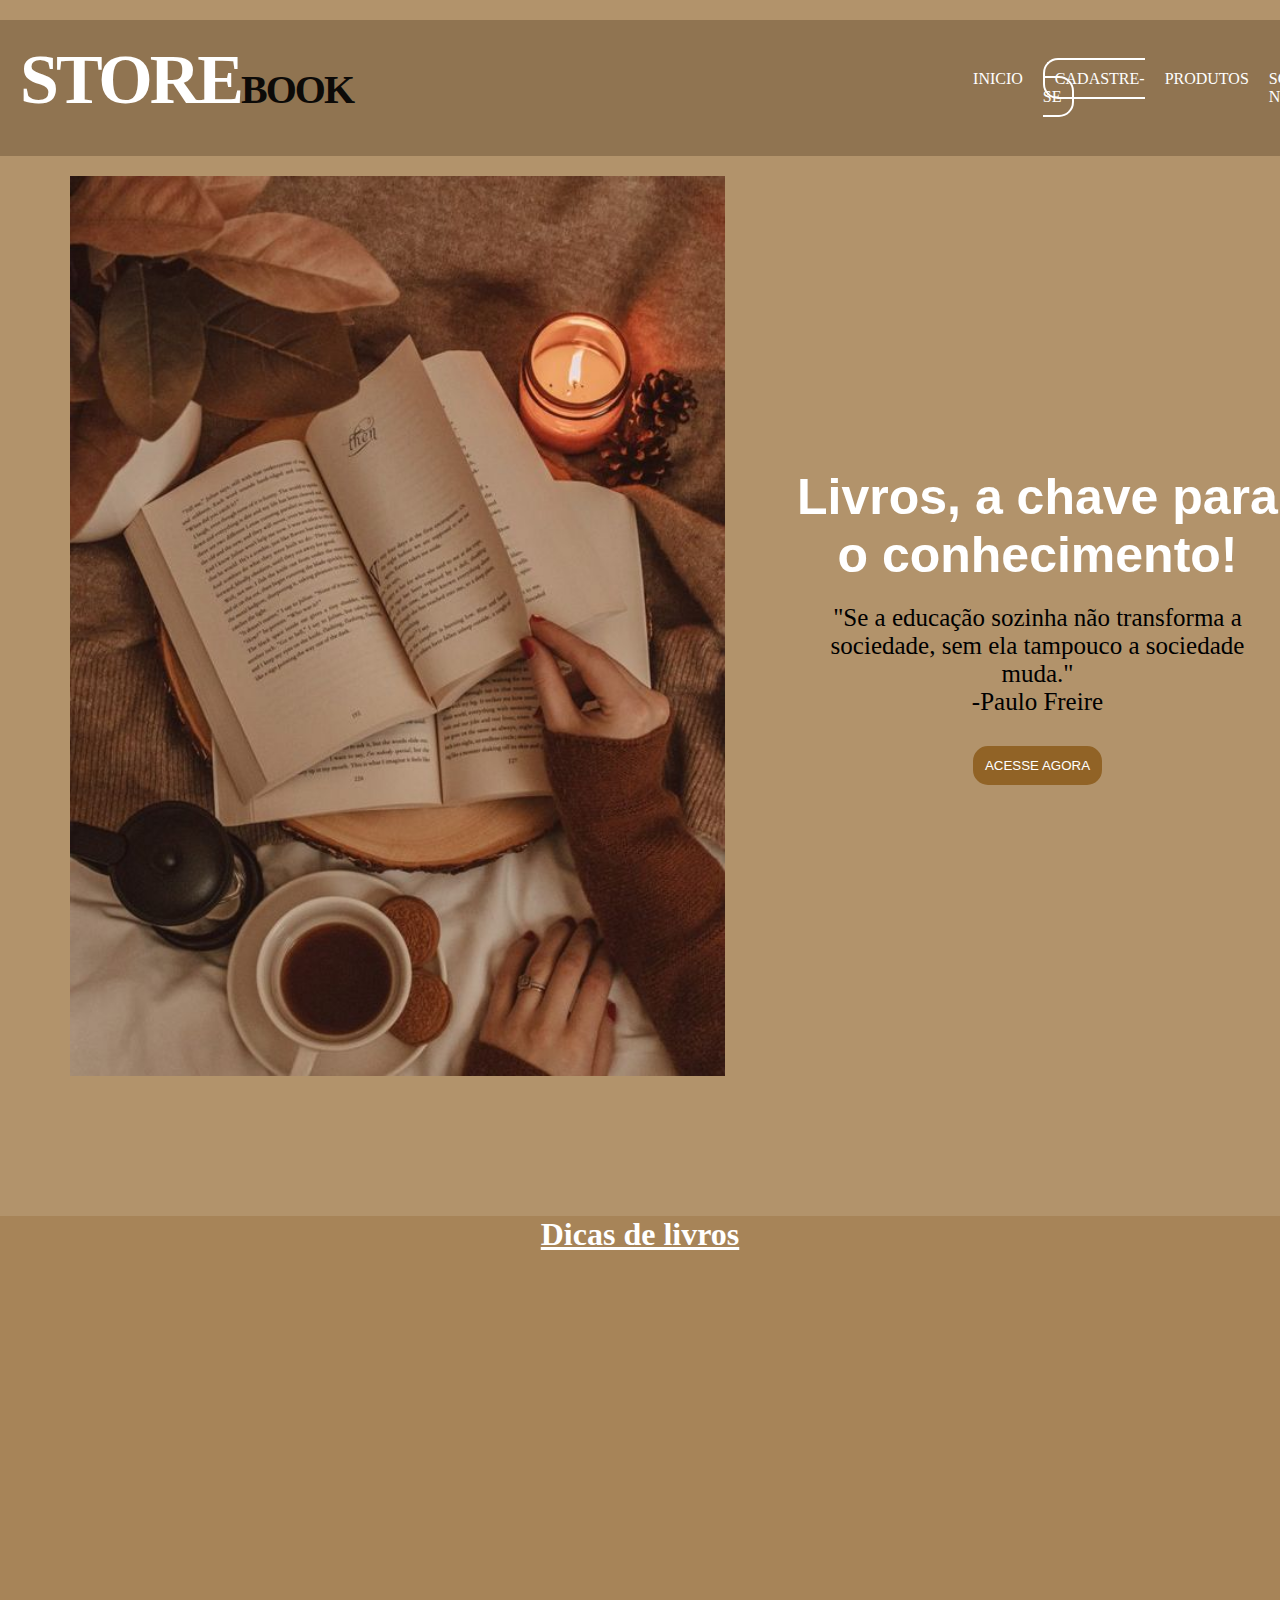
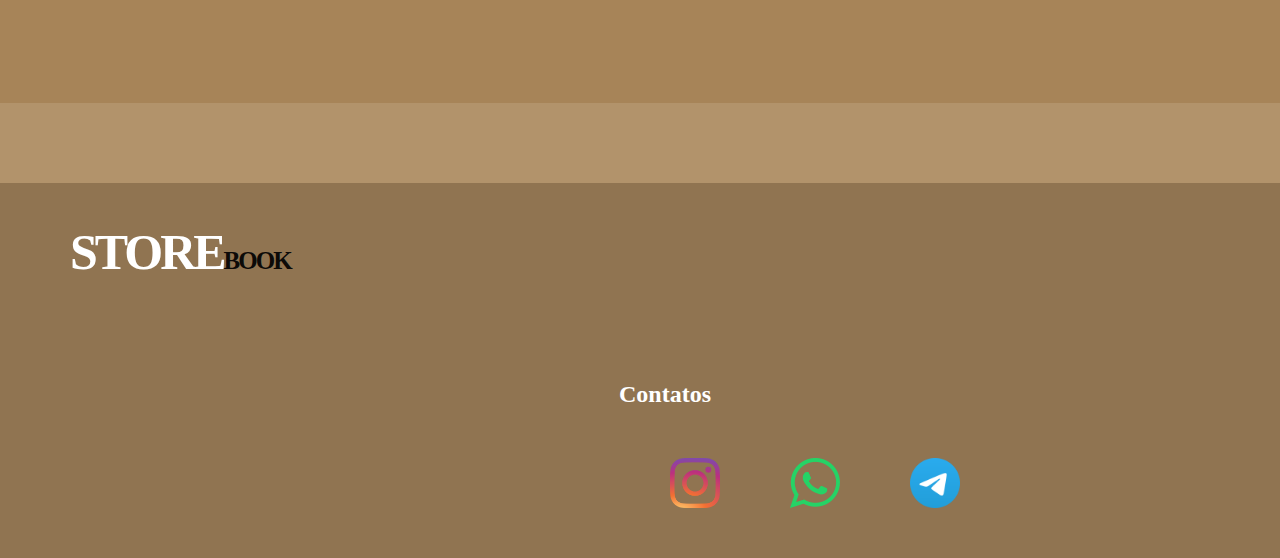
<file: index.html>
<!DOCTYPE html>
<html lang="en">
<head>
    <link rel="stylesheet" href="style.css">
    <meta charset="UTF-8">
    <meta name="viewport" content="width=device-width, initial-scale=1.0">
    <title></title>
</head>
<body>
    <header>
        <h1>STORE<span>BOOK</span></h1>
        <nav >
        <ul id="menu"> 
            
            <li><a href="index.html"> INICIO</a></li>
           
            <li><a href="casdatre-se.html" id="aqui"> CADASTRE-SE</a></li>
            
            <li><a href="produtos.html"> PRODUTOS</a></li>
            <li><a href="sobre_nos.html"> SOBRE NÓS</a></li>
        </ul>
        </nav>
    </header>

    <main>
        <img src="afc7c7e7af051ddb4538b3fc0847ad7b.jpg">
        <div class="texto">
        <h2>Livros, a chave para o conhecimento!</h2>

        <p>"Se a educação sozinha não transforma a sociedade, sem ela tampouco a sociedade muda."

            <br>-Paulo Freire</p>
        <nav> 
        <button><a href="casdatre-se.html">ACESSE AGORA</a></button>
        </nav>
        </div>

        
    </main>

    <div class="dica">
        <h1>Dicas de livros</h1>
    </div>

       <div class="video">

          <iframe width="200" height="350" src="https://www.youtube.com/embed/MHp23P42UXA" title="5 livros de cada gênero pra você escolher 📚🤓 #livros #booktube #books" frameborder="0" allow="accelerometer; autoplay; clipboard-write; encrypted-media; gyroscope; picture-in-picture; web-share" allowfullscreen></iframe>

  
         <iframe width="200" height="350" src="https://www.youtube.com/embed/d9kfJrGA8e4" title="8 melhores livros lidos até agora #livros #books #booktube #leituras #veschwab" frameborder="0" allow="accelerometer; autoplay; clipboard-write; encrypted-media; gyroscope; picture-in-picture; web-share" allowfullscreen></iframe>
   
         <iframe width="200" height="350" src="https://www.youtube.com/embed/IK7CMGbennw" title="books &amp; why i decided to read them! #booktubers #booktube #booktok #books #reading #reader #shorts" frameborder="0" allow="accelerometer; autoplay; clipboard-write; encrypted-media; gyroscope; picture-in-picture; web-share" allowfullscreen></iframe>

         <iframe width="200" height="350" src="https://www.youtube.com/embed/RKZw2rEDXGc" title="Algumas dicas de livros pra vocês 📚🍃" frameborder="0" allow="accelerometer; autoplay; clipboard-write; encrypted-media; gyroscope; picture-in-picture; web-share" allowfullscreen></iframe>

         <iframe width="200" height="350" src="https://www.youtube.com/embed/wYxyR6fsOdc" title="I will recommend these to anyone📚💕#bookrecommendations #fallbooks #booktube #books #trendingshorts" frameborder="0" allow="accelerometer; autoplay; clipboard-write; encrypted-media; gyroscope; picture-in-picture; web-share" allowfullscreen></iframe>
    
      </div> 

    <footer>
        <h1>STORE<span>BOOK</span></h1>
        <h2>Contatos</h2>
        <ul id="img">
           
          <li ><img src="insta.png.png"></li>
          <li><img  src="whatsapp-logo-1.png" width="30px"></li>
          <li><img src="telegram-logo-8.png"  width="30px"></li>
        </ul>

    </footer>





   
    
</body>
</html>
</file>
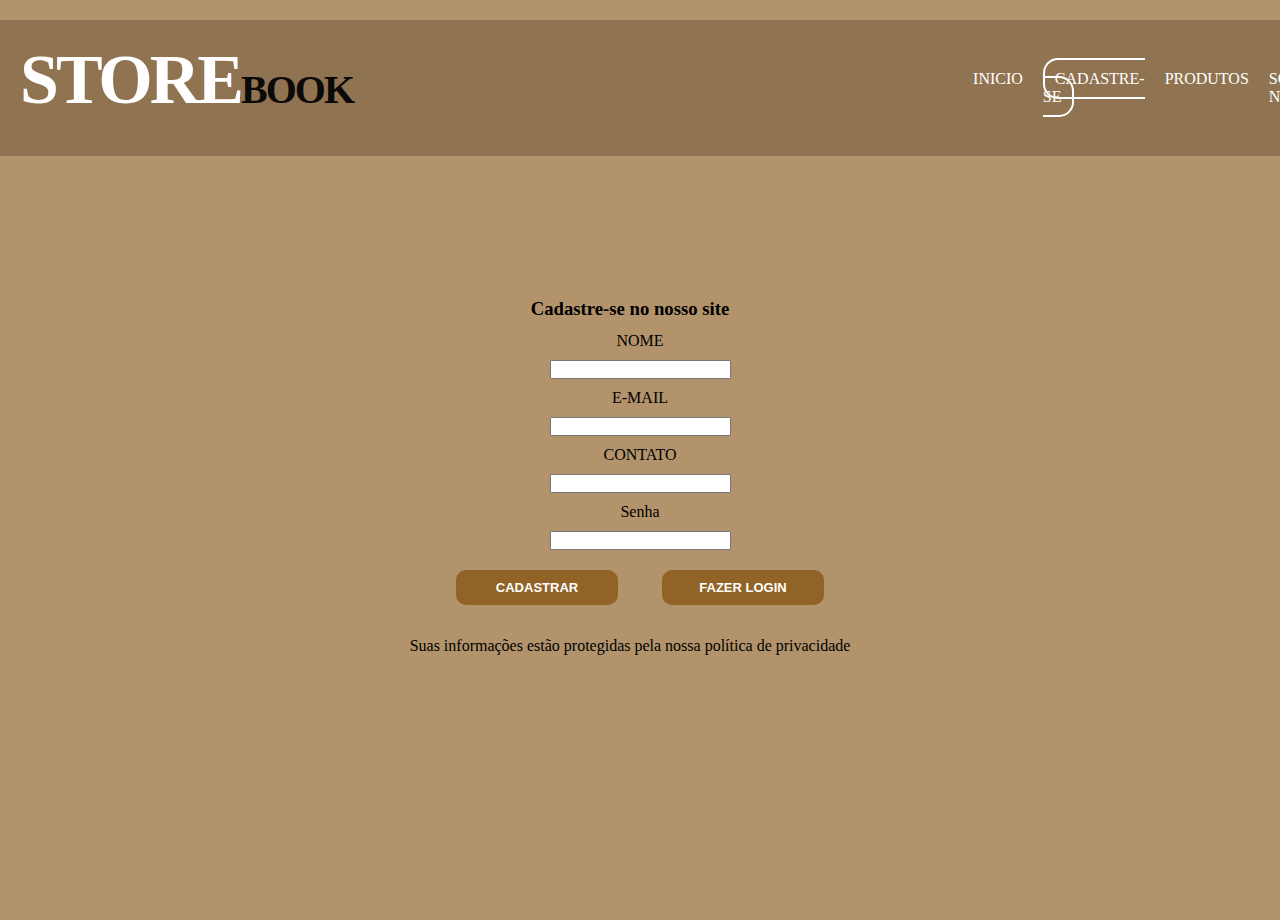
<file: casdatre-se.html>
<!DOCTYPE html>
<html lang="pt-br">
<head>
    <link rel="stylesheet" href="cadastre-se.css">
    <meta charset="UTF-8">
    <meta name="viewport" content="width=device-width, initial-scale=1.0">
    <title>CADASTRE-SE</title>
</head>
<body>
    <header>
        <h1>STORE<span>BOOK</span></h1>
        <nav >
        <ul id="menu">
            <li><a href="index.html"> INICIO</a></li>
            <li><a href="casdatre-se.html" id="aqui"> CADASTRE-SE</a></li>
            <li><a href="produtos.html"> PRODUTOS</a></li>
            <li><a href="sobre_nos.html"> SOBRE NÓS</a></li>
        </ul>
        </nav>

        
    </header>
    <form>
        <h3>Cadastre-se no nosso site</h3>

        <p>NOME</p>
        <input type="text" placeholder="">
        <P>E-MAIL</P>
        <input type="email" placeholder="">
        <P>CONTATO</P>
        <input type="text" placeholder="">
        <P>Senha</P>
        <input type="password" placeholder=""><br>
        <input id="botao"   
        type="submit" value="CADASTRAR">
        <input id="botao"   
        type="submit" value="FAZER LOGIN">

        <p id="texto">Suas informações estão protegidas pela nossa política de privacidade</p>
        
       </form>
    
</body>
</html>
</file>
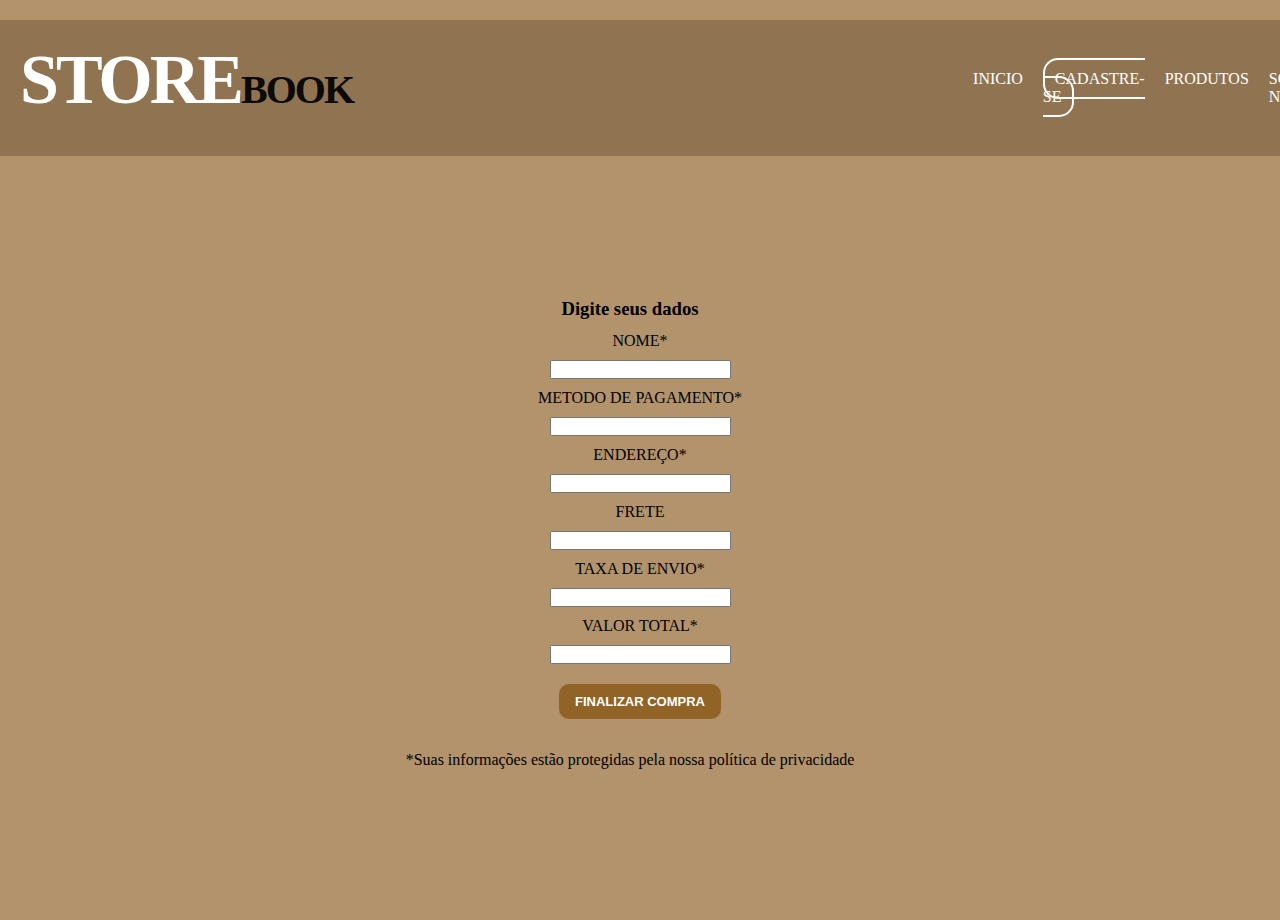
<file: compras.html>
<!DOCTYPE html>
<html lang="en">
<head>
    <link rel="stylesheet" href="compras.css">
    <meta charset="UTF-8">
    <meta name="viewport" content="width=device-width, initial-scale=1.0">
    <title>Document</title>
</head>
<body>
    <header>
    <h1>STORE<span>BOOK</span></h1>
    <nav >
    <ul id="menu"> 
       
        <li><a href="index.html"> INICIO</a></li>
        
        <li><a href="casdatre-se.html" id="aqui"> CADASTRE-SE</a></li>
        
        <li><a href="produtos.html"> PRODUTOS</a></li>
        <li><a href="sobre_nos.html"> SOBRE NÓS</a></li>
    </ul>
    </nav>
</header>

<form>
    <h3>Digite seus dados</h3>

    <p>NOME*</p>
    <input type="text" placeholder="">
    <P>METODO DE PAGAMENTO*</P>
    <input type="email" placeholder="">
    <P>ENDEREÇO*</P>
    <input type="text" placeholder="">
    <P>FRETE</P>
    <input type="password" placeholder=""><br>
    <P>TAXA DE ENVIO*</P>
    <input type="email" placeholder="">
    <P>VALOR TOTAL*</P>
    <input type="email" placeholder=""><br>

    <input id="botao"   type="submit" value="FINALIZAR COMPRA">
   
    <p id="texto">*Suas informações estão protegidas pela nossa política de privacidade</p>
    
   </form>
    
</body>
</html>
</file>
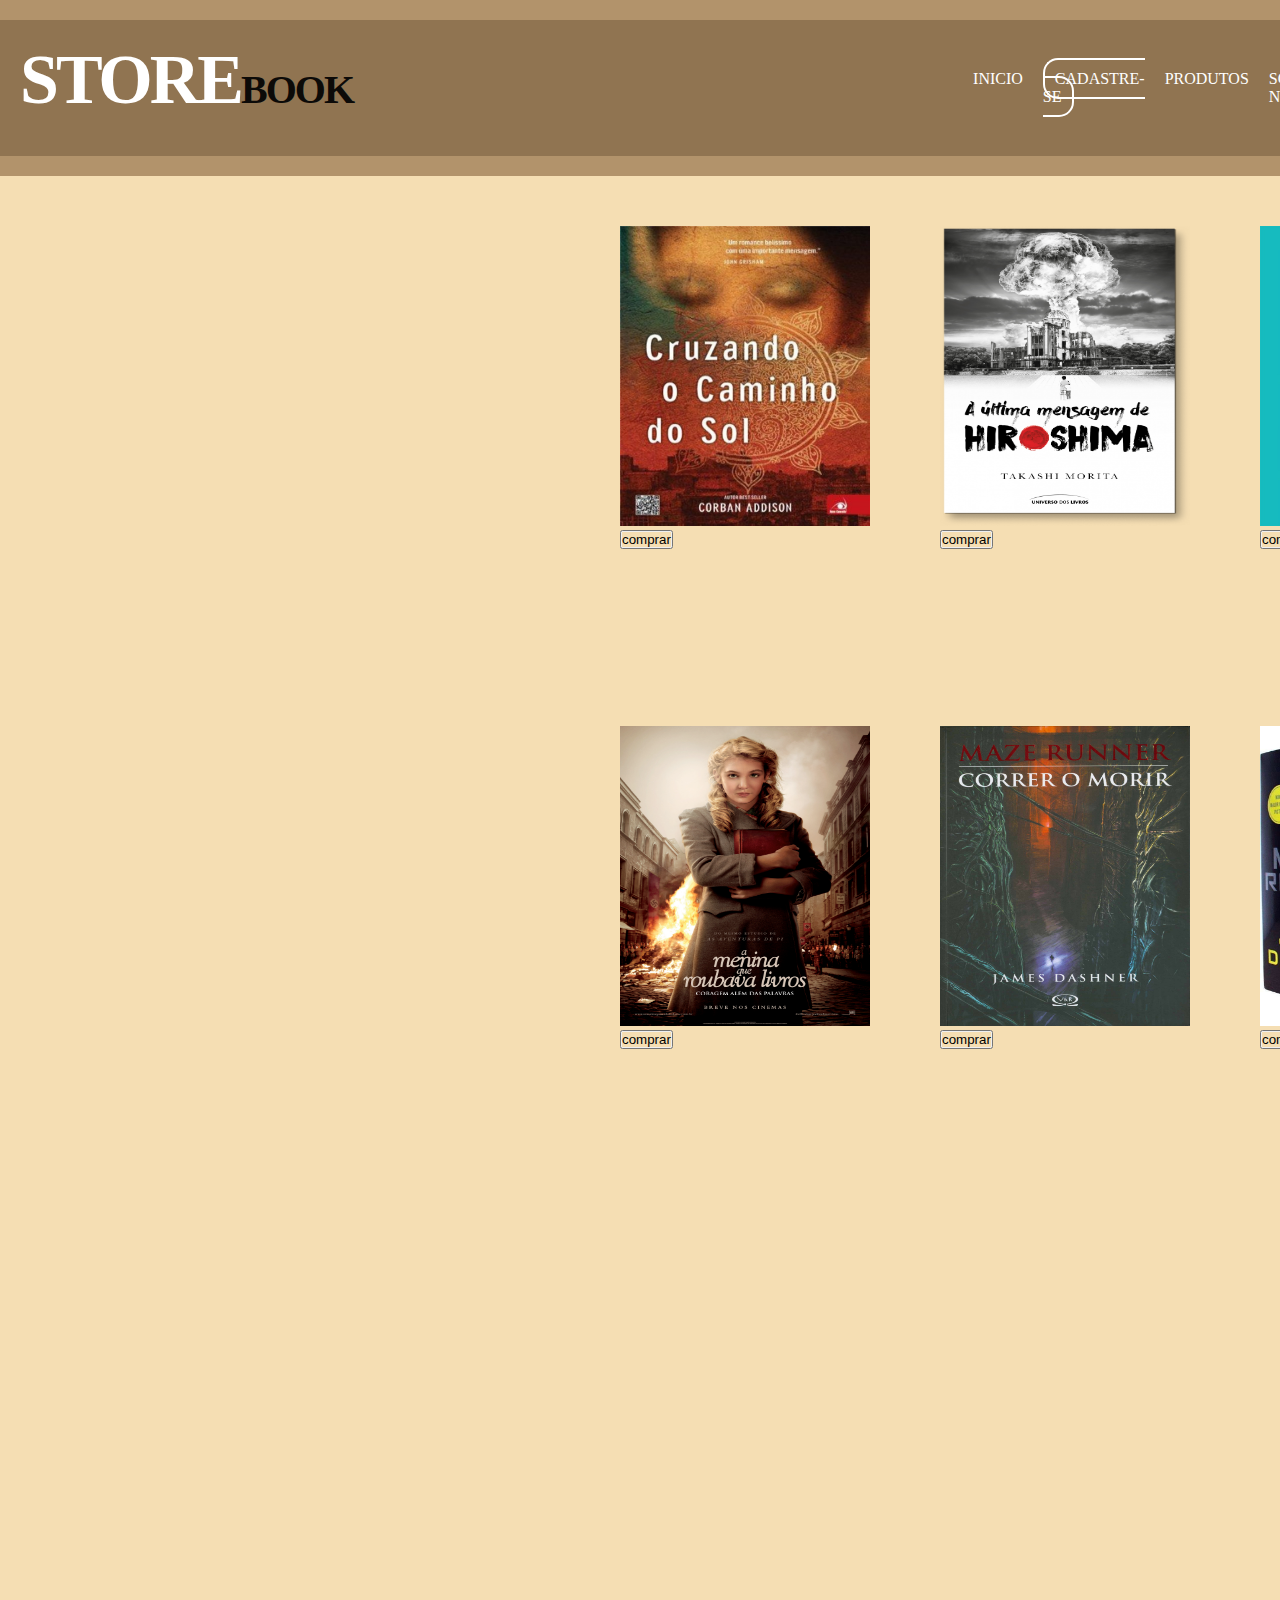
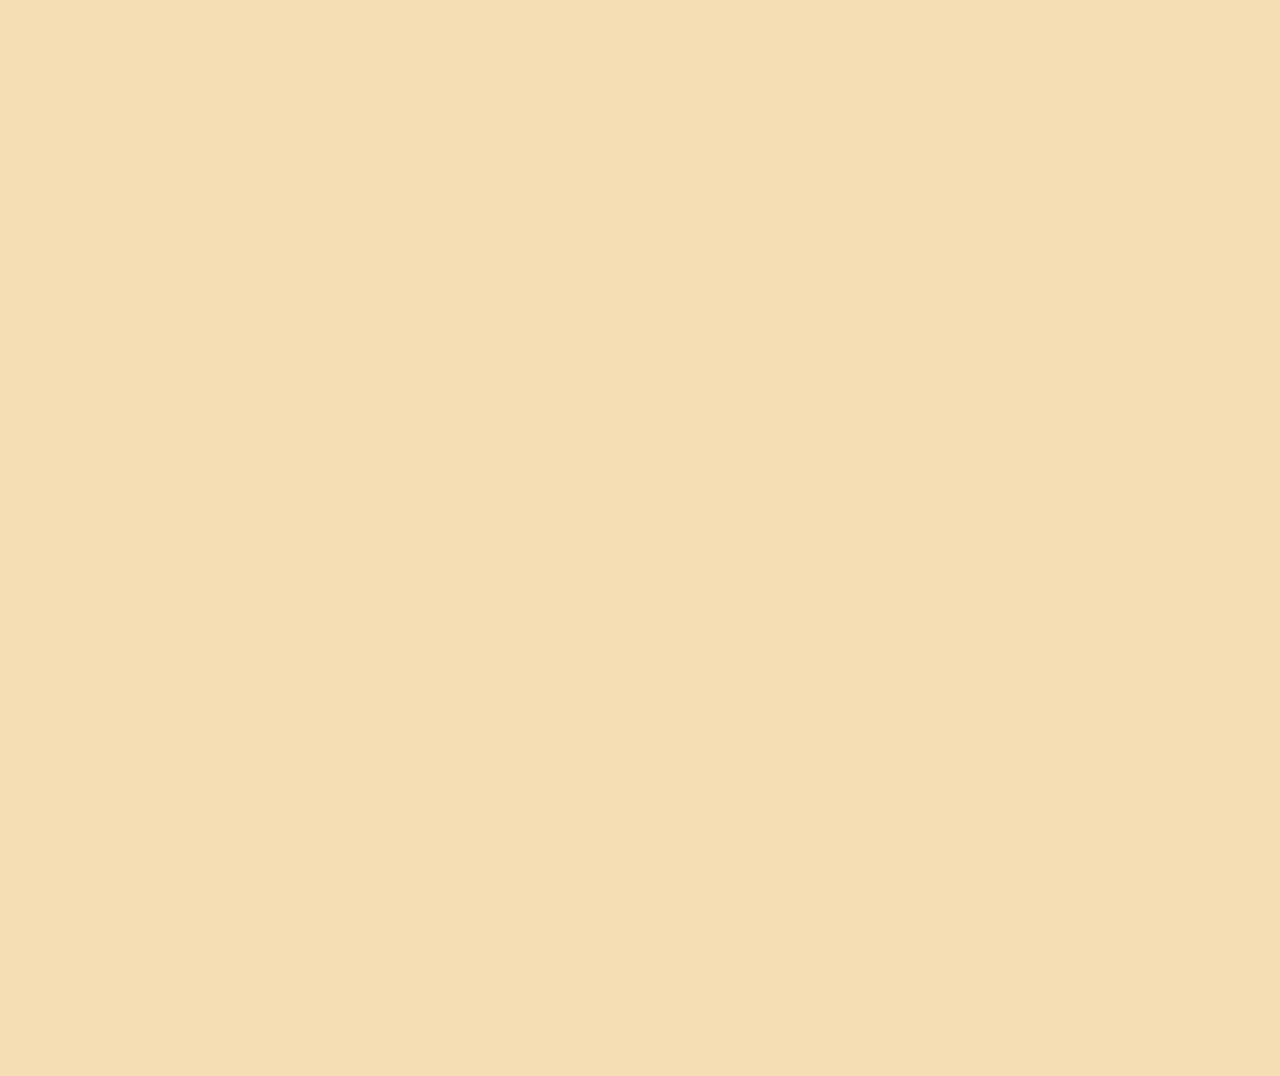
<file: produtos.html>
<!DOCTYPE html>
<html lang="pt-br">
<head>
    <link rel="stylesheet" href="produtos.css">
    <meta charset="UTF-8">
    <meta name="viewport" content="width=device-width, initial-scale=1.0">
    <title>PRODUTOS</title>
</head>
<body>
    <header>
        <h1>STORE<span>BOOK</span></h1>
        <nav >
        <ul id="menu">
            <li><a href="index.html"> INICIO</a></li>
            <li><a href="casdatre-se.html" id="aqui"> CADASTRE-SE</a></li>
            <li><a href="produtos.html"> PRODUTOS</a></li>
            <li><a href="sobre_nos.html"> SOBRE NÓS</a></li>
        </ul>
        </nav>
    </header>

    <main>
        <ul>
          <li>
        <img id="img"   src="cruzando-o-caminho-do-sol_2_.jpg">
        <h3></h3>
        <button><a href="compras.html" target="_blank">comprar</a></button>
         </li>

        <li>
            <img src="hiroshima.png">
            <h3></h3>
            <button><a href="compras.html" target="_blank">comprar</a></button>
        </li>

        <li>
           <img id="img"   src="fudeu.jpg">
            <h3></h3>
            <button><a href="compras.html" target="_blank">comprar</a></button>
        </li>

        <li>
            <img id="img"   src="espinhos.jpg">
            <h3></h3>
            <button><a href="compras.html" target="_blank">comprar</a></button>
         </li>
        </ul>
    </main>

    <div class="produtos">
        <ul>
            <li>
          <img id="img"   src="A-Menina-que-Roubava-Livros-pôster-final-USE-ESSE.jpg.crdownload">
          <h3></h3>
          <button><a href="compras.html" target="_blank">comprar</a></button>
           </li>
  
          <li>
              <img src="correr_ou_morrer.jpeg">
              <h3></h3>
              <button><a href="compras.html" target="_blank">comprar</a></button>
          </li>
  
          <li>
             <img id="img"   src="james.jpg">
              <h3></h3>
              <button><a href="compras.html" target="_blank">comprar</a></button>
          </li>
  
          <li>
              <img id="img"   src="A Filha do Louco Megan Shepherd.jpg">
              <h3></h3>
              <button><a href="compras.html" target="_blank">comprar</a></button>
           </li>
          </ul>
    </div>
    
</body>
</html>
</file>
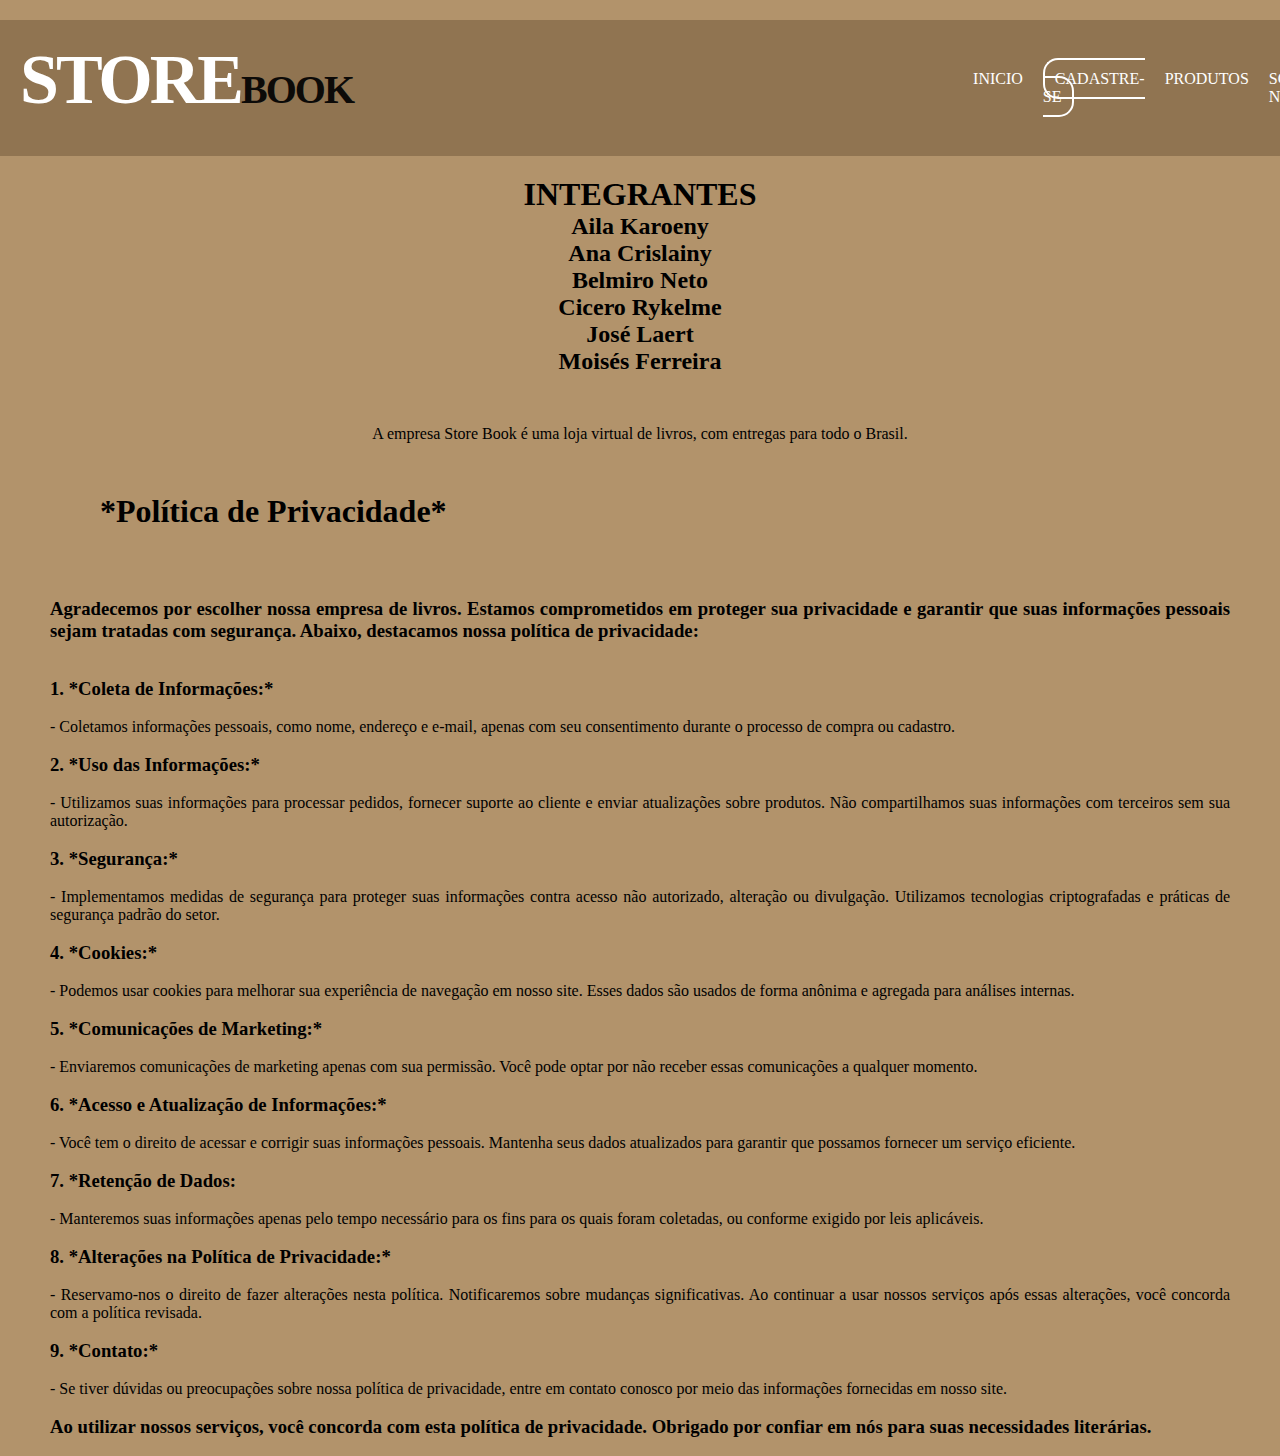
<file: sobre_nos.html>
<!DOCTYPE html>
<html lang="pt-br">
<head>
    <link rel="stylesheet" href="sobrenos.css">
    <meta charset="UTF-8">
    <meta name="viewport" content="width=device-width, initial-scale=1.0">
    <title>SOBRE NÓS</title>
</head>
<body>
    <header>
        <h1>STORE<span>BOOK</span></h1>
        <nav >
        <ul id="menu">
            <li><a href="index.html"> INICIO</a></li>
            <li><a href="casdatre-se.html" id="aqui"> CADASTRE-SE</a></li>
            <li><a href="produtos.html"> PRODUTOS</a></li>
            <li><a href="sobre_nos.html"> SOBRE NÓS</a></li>
        </ul>
        </nav>
    </header>

    <div class="nos">
        <h1 id="nos">INTEGRANTES</h1>
        <h2>Aila Karoeny</h2>
        <h2>Ana Crislainy</h2>
        <h2>Belmiro Neto</h2>
        <h2>Cicero Rykelme</h2>
        <h2>José Laert</h2>
        <h2>Moisés Ferreira</h2>
    </div>
     
    <div class="empresa">
        <p id="empr">A empresa Store Book é uma loja virtual de livros, com entregas para todo o Brasil.</p>
    </div>



    <main>
        <p>
           <h1 id="h1"> *Política de Privacidade*</h1><br>

           <h3>Agradecemos por escolher nossa empresa de livros. Estamos comprometidos em proteger sua privacidade e garantir 
            que suas informações pessoais sejam tratadas com segurança. Abaixo, destacamos nossa política de privacidade:</h3>
<br><br>
   <h3>1. *Coleta de Informações:*</h3><br>
   - Coletamos informações pessoais, como nome, endereço e e-mail, apenas com seu consentimento durante o processo de compra ou cadastro.
   <br><br>
   <h3>2. *Uso das Informações:*</h3><br>
   - Utilizamos suas informações para processar pedidos, fornecer suporte ao cliente e enviar atualizações sobre produtos. Não compartilhamos suas informações com terceiros sem sua autorização.
   <br><br>
   <h3>3. *Segurança:*</h3><br>
   - Implementamos medidas de segurança para proteger suas informações contra acesso não autorizado, alteração ou divulgação. Utilizamos tecnologias criptografadas e práticas de segurança padrão do setor.
   <br><br>
   <h3>4. *Cookies:*</h3><br>
   - Podemos usar cookies para melhorar sua experiência de navegação em nosso site. Esses dados são usados de forma anônima e agregada para análises internas.
   <br><br>
   <h3>5. *Comunicações de Marketing:*</h3><br>
   - Enviaremos comunicações de marketing apenas com sua permissão. Você pode optar por não receber essas comunicações a qualquer momento.
   <br><br>
   <h3>6. *Acesso e Atualização de Informações:*</h3><br>
   - Você tem o direito de acessar e corrigir suas informações pessoais. Mantenha seus dados atualizados para garantir que possamos fornecer um serviço eficiente.
   <br><br>
   <h3>7. *Retenção de Dados:</h3><br>
   - Manteremos suas informações apenas pelo tempo necessário para os fins para os quais foram coletadas, ou conforme exigido por leis aplicáveis.
   <br><br>
   <h3>8. *Alterações na Política de Privacidade:*</h3><br>
   - Reservamo-nos o direito de fazer alterações nesta política. Notificaremos sobre mudanças significativas. Ao continuar a usar nossos serviços após essas alterações, você concorda com a política revisada.
   <br><br>
   <h3>9. *Contato:*</h3><br>
   - Se tiver dúvidas ou preocupações sobre nossa política de privacidade, entre em contato conosco por meio das informações fornecidas em nosso site.
   <br><br>
   <h3>Ao utilizar nossos serviços, você concorda com esta política de privacidade. Obrigado por confiar em nós para suas necessidades literárias.</h3>
<br>
 </p>
    </main>
    
</body>
</html>
</file>
<file: style.css>
*{
   margin: 0; 
   padding: 0;
}

html,body{
    height: 100%;
}

body{
    font-family: 'Times New Roman', Times, serif;
    background-color: rgb(178, 147, 107);
}

header h1{
    font-size: 70px;
    color: black;
    justify-content: space-between;
    padding: 20px 0 0 20px;
    letter-spacing: -3px;
}

header{
    margin: 20px 0 20px 0;
    display: flex;
    background-color: rgb(144, 116, 81);
}

#menu{
    display: flex;
    
}

li{
    padding-left: 20px;
    list-style: none;
}

ul{
    padding: 50px;
    padding-left:600px ;
}

ul a{
    text-decoration: none;
    color: white;
  
}

#aqui{
    border: 2px solid white;
    padding: 10px;
    border-radius: 15px;
     
}

#aqui :hover{
    background-color: white;
    color: white;

}

a:hover{/*hover=chama a animação*/
    color:yellow;
    transition: 0.3s all;
}

header h1{
    color: white;
}

span{
   color: rgb(12, 10, 8);
   letter-spacing: -2px;
   font-size: 40px;
 }

 main{
    display: flex;
    align-items: center;
}

main img{
  padding: 0 70px 0 ;
  width: 900px;
  height: 900px;
}

.texto{ 
    text-align:center ;
    font-family: cursive;
}

.texto h2{
    color: white;
    font-size: 50px;
    font-family: Arial, Helvetica, sans-serif;
}

.texto p{
    font-size:25px ;
    padding-top:20px ;   
}
 button{
    margin-top:30px ;
    border: 2px solid rgb(145, 99, 38);
    padding: 10px;
    border-radius: 15px;
    background-color: rgb(145, 99, 38);
 }
 

 button a{
    text-decoration: none;
    color: white;
    list-style: none;
 }

 footer{
    background-color: rgb(144, 116, 81);
    margin-top: 80px;
 }

 footer h1{
    font-size: 50px;
    color: white;
    justify-content: space-between;
    padding: 40px 0 50px 70px;
    letter-spacing: -3px;
 }  

 footer span{
   color: rgb(12, 10, 8);
   letter-spacing: -2px;
   font-size: 25px;
}

 footer h2{
    text-align: center;
    color: white;
    padding-top: 50px;
    font-family: cursive;
    padding-left: 50px;
 }

 footer li img{
    display: flex;
    width: 50px;
    text-align: center;
    padding-left: 50px;
   
 }

 #img{
    display: inline-flex;
   
 }

 .video{
    padding-top: 50px;
    padding-bottom: 50px;
    background-color: rgb(167, 132, 88);
    display: flex;
    
    justify-content: space-evenly;
  
 }

.dica{
    text-decoration: underline;
    color: white;
    font-family: cursive;
    margin-top: 140px;
    background-color: rgb(167, 132, 88);
    text-align: center; 
}

header img{
    padding: 5px;
}
</file>
<file: cadastre-se.css>
*{
    margin: 0; 
    padding: 0;
 }
 
 html,body{
     height: 100%;
 }
 
 body{
     font-family: 'Times New Roman', Times, serif;
     background-color: rgb(178, 147, 107);
 }
 
 header h1{
     font-size: 70px;
     color: black;
     justify-content: space-between;
     padding: 20px 0 0 20px;
     letter-spacing: -3px;
 }
 
 header{
     margin: 20px 0 20px 0;
     display: flex;
     background-color: rgb(144, 116, 81);
     
 }
 
 #menu{
     display: flex;
     
 }
 
 li{
     padding-left: 20px;
     list-style: none;
 }
 
 ul{
     padding: 50px;
     padding-left:600px ;
 }
 
 ul a{
     text-decoration: none;
     color: white;
   
 }
 
 #aqui{
     border: 2px solid white;
     padding: 10px;
     border-radius: 15px;
      
 }
 
 #aqui :hover{
     background-color: white;
     color: white;
 
 }
 
 a:hover{/*hover=chama a animação*/
     color:yellow;
     transition: 0.3s all;
 }
 
 header h1{
     color: white;
 }
 
 span{
    color: rgb(12, 10, 8);
    letter-spacing: -2px;
    font-size: 40px;
  }

  form{ 
    padding: 100px;
    text-align: center;
 }

 form h3{
   padding: 2px;
   margin: 20px 20px 0 0;
 }
 
 .rodape{
   list-style: none;
   display: flex;
   margin: 20px 0 100px 0 ;
   color:black;
   padding: 0 0 0 120px;
 
  
    
 }
 .rodape img{
   width: 200px;
   border-radius: 50%;
   padding: 4
   0px;
 }

 .rodape h5{
   text-align: center;
   margin: 20px 0 20px 0;
   padding: 0 20px 0 20px;
  
 }

 form p{
   padding: 10px;
   font-family: cursive;
 }

 #texto{
   padding: 2px;
   margin: 20px 20px 0 0;
 }

 footer{
  margin: 50px ;
 }

 .espaco{
   background-color: white;
   height: 100px;
 }


form[type="submit"]:hover{
   cursor:pointer;/*mudar o mouse*/
   transform: scale(1.2);
}

#botao{
   height: 35px;
   width: 15%;
   background-color:rgb(145, 99, 38);
   color:white;
   font-weight: bold;
   font-size: 13px;
   border: 2px solid rgb(145, 99, 38);
   border-radius: 10px;
   padding: 5px;
   margin: 20px 20px 10px 20px;


}

#botao:hover{
    transform: scale(1.2);
    transition: 0.3s all;
    
}
</file>
<file: compras.css>
*{
    margin: 0; 
    padding: 0;
 }
 
 html,body{
     height: 100%;
 }
 
 body{
     font-family: 'Times New Roman', Times, serif;
     background-color: rgb(178, 147, 107);
 }
 
 header h1{
     font-size: 70px;
     color: black;
     justify-content: space-between;
     padding: 20px 0 0 20px;
     letter-spacing: -3px;
 }
 
 header{
     margin: 20px 0 20px 0;
     display: flex;
     background-color: rgb(144, 116, 81);
 }
 
 #menu{
     display: flex;
 }
     
 li{
    padding-left: 20px;
    list-style: none;
}

ul{
    padding: 50px;
    padding-left:600px ;
}

ul a{
    text-decoration: none;
    color: white;
  
}

#aqui{
    border: 2px solid white;
    padding: 10px;
    border-radius: 15px;
     
}

#aqui :hover{
    background-color: white;
    color: white;

}

a:hover{/*hover=chama a animação*/
    color:yellow;
    transition: 0.3s all;
}

header h1{
    color: white;
}

span{
   color: rgb(12, 10, 8);
   letter-spacing: -2px;
   font-size: 40px;
 }

 form{ 
    padding: 100px;
    text-align: center;
 }

 form h3{
   padding: 2px;
   margin: 20px 20px 0 0;
 }
 
 .rodape{
   list-style: none;
   display: flex;
   margin: 20px 0 100px 0 ;
   color:black;
   padding: 0 0 0 120px;
 
  
    
 }
 .rodape img{
   width: 200px;
   border-radius: 50%;
   padding: 4
   0px;
 }

 .rodape h5{
   text-align: center;
   margin: 20px 0 20px 0;
   padding: 0 20px 0 20px;
  
 }

 form p{
   padding: 10px;
   font-family: cursive;
 }

 #texto{
   padding: 2px;
   margin: 20px 20px 0 0;
 }

 footer{
  margin: 50px ;
 }

 .espaco{
   background-color: white;
   height: 100px;
 }


form[type="submit"]:hover{
   cursor:pointer;/*mudar o mouse*/
   transform: scale(1.2);
}

#botao{
   height: 35px;
   width: 15%;
   background-color:rgb(145, 99, 38);
   color:white;
   font-weight: bold;
   font-size: 13px;
   border: 2px solid rgb(145, 99, 38);
   border-radius: 10px;
   padding: 5px;
   margin: 20px 20px 10px 20px;


}

#botao:hover{
    transform: scale(1.2);
    transition: 0.3s all;
    
}

#pagamento{
    display: flex;
    height: 5px;
    width: 5px;
}

#pagamento img{
    height: 70px;
    width: 70px;
    align-items: center;
    padding-bottom: 20px;

}
</file>
<file: produtos.css>
*{
    margin: 0; 
    padding: 0;
 }
 
 html,body{
     height: 100%;
 }
 
 body{
     font-family: 'Times New Roman', Times, serif;
     background-color: rgb(178, 147, 107);
 }
 
 header h1{
     font-size: 70px;
     color: black;
     justify-content: space-between;
     padding: 20px 0 0 20px;
     letter-spacing: -3px;
 }
 
 header{
     margin: 20px 0 20px 0;
     display: flex;
     background-color: rgb(144, 116, 81);
 }
 
 #menu{
     display: flex;
     
 }
 
 li{
     padding-left: 20px;
     list-style: none;
 }
 
 ul{
     padding: 50px;
     padding-left:600px ;
 }
 
 ul a{
     text-decoration: none;
     color: white;
   
 }
 
 #aqui{
     border: 2px solid white;
     padding: 10px;
     border-radius: 15px;
      
 }
 
 #aqui :hover{
     background-color: white;
     color: white;
 
 }
 
 a:hover{/*hover=chama a animação*/
     color:yellow;
     transition: 0.3s all;
 }
 
 header h1{
     color: white;
 }
 
 span{
    color: rgb(12, 10, 8);
    letter-spacing: -2px;
    font-size: 40px;
  }

  main{
    background-color: wheat;
    height: 500px;
  }

main ul{
    display: flex;
    justify-content: space-evenly;
    margin-right:600px ;

}

main ul img{
    height: 300px;
    width: 250px;
    padding-right: 50px;
  
   
}

button a{
    color: black;
    background-color:  wheat;
}

button a:hover{
    color:blue;
    transition: 0.3s all;

}

.produtos{
    background-color: wheat;
    height: 2000px;
  }

.produtos ul{
    display: flex;
    justify-content: space-evenly;
    margin-right:600px ;

}

.produtos ul img{
    height: 300px;
    width: 250px;
    padding-right: 50px;
  
   
}

button a{
    color: black;
    background-color:  wheat;
}

button a:hover{
    color:blue;
    transition: 0.3s all;

}
</file>
<file: sobrenos.css>
*{
    margin: 0; 
    padding: 0;
 }
 
 html,body{
     height: 100%;
 }
 
 body{
     font-family: 'Times New Roman', Times, serif;
     background-color: rgb(178, 147, 107);
 }
 
 header h1{
     font-size: 70px;
     color: black;
     justify-content: space-between;
     padding: 20px 0 0 20px;
     letter-spacing: -3px;
 }
 
 header{
     margin: 20px 0 20px 0;
     display: flex;
     background-color: rgb(144, 116, 81);
 }
 
 #menu{
     display: flex;
     
 }
 
 li{
     padding-left: 20px;
     list-style: none;
 }
 
 ul{
     padding: 50px;
     padding-left:600px ;
 }
 
 ul a{
     text-decoration: none;
     color: white;
   
 }
 
 #aqui{
     border: 2px solid white;
     padding: 10px;
     border-radius: 15px;
      
 }
 
 #aqui :hover{
     background-color: white;
     color: white;
 
 }
 
 a:hover{/*hover=chama a animação*/
     color:yellow;
     transition: 0.3s all;
 }
 
 header h1{
     color: white;
 }
 
 span{
    color: rgb(12, 10, 8);
    letter-spacing: -2px;
    font-size: 40px;
  }   
.nos{
    font-family: cursive;
    text-align: center;
}


  main{
    text-align: justify;
    margin: 50px;

  }
  p{
    font-family: cursive;
    
    
  }

  #h1{
    font-family: cursive;
    margin: 50px;
    

  }
  h3{
    font-family: cursive;
  }

  #empr{
    text-align: center;
    padding-top: 50px;
  }
</file>
